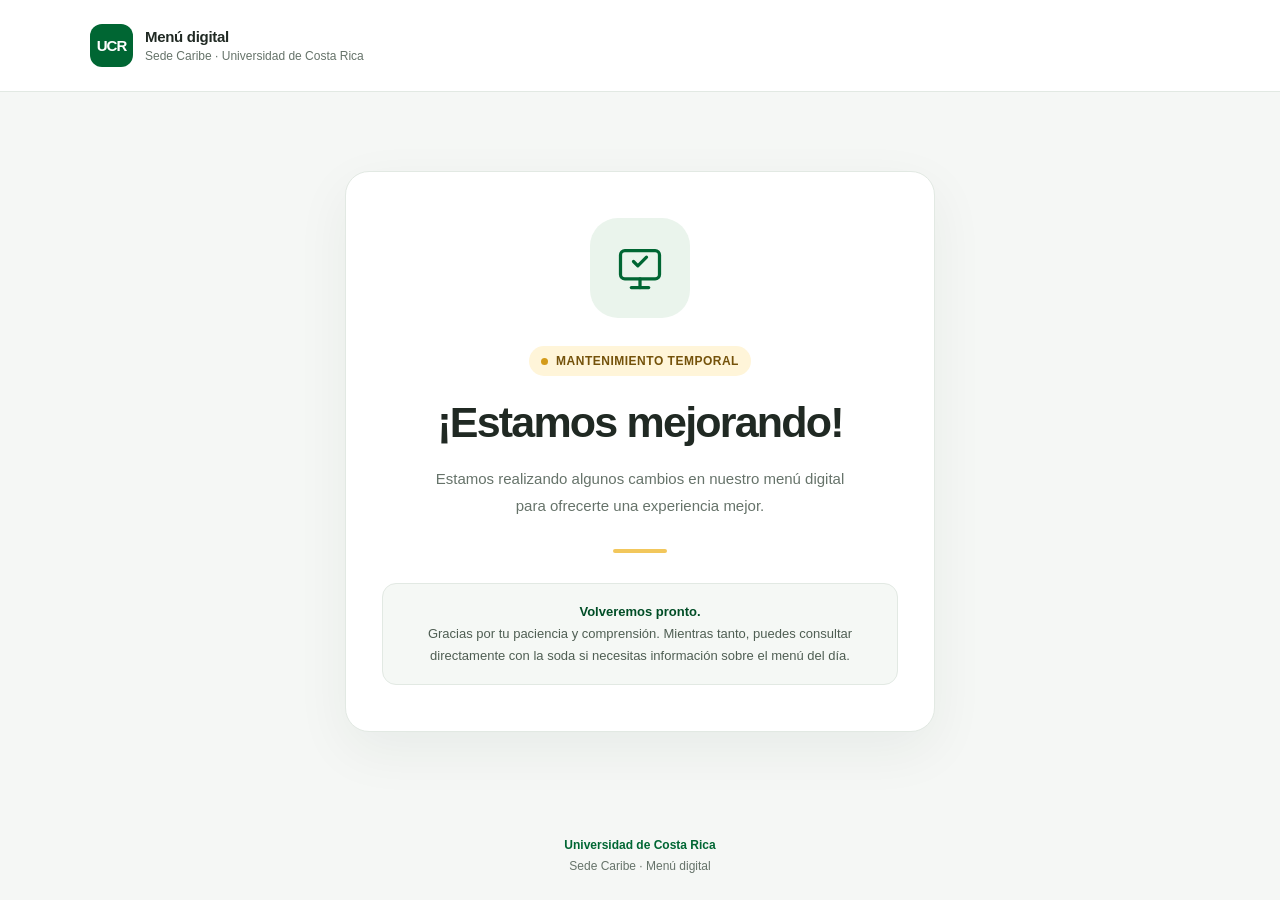
<file: index.html>
<!-- 
<!DOCTYPE html>
<html lang="es">

<head>


  <meta charset="UTF-8">
  <meta name="viewport" content="width=device-width, initial-scale=1.0">

  <title>Comedor Universitario UCR · Menú del día</title>
  <meta name="description"
    content="Consulta el menú de desayuno y almuerzo del Comedor Universitario de la UCR, fácil y rápido.">


  <link rel="canonical" href="https://menu-caribe-ucr.vercel.app/">

 
  <script async src="https://www.googletagmanager.com/gtag/js?id=G-ML6B8LL4CB"></script>
  <script>
    window.dataLayer = window.dataLayer || [];
    function gtag() { dataLayer.push(arguments); }
    gtag('js', new Date());
    gtag('config', 'G-ML6B8LL4CB');
  </script>

  <link rel="preconnect" href="https://fonts.googleapis.com">
  <link rel="preconnect" href="https://fonts.gstatic.com" crossorigin>

  <link
    href="https://fonts.googleapis.com/css2?family=Fredoka:wght@500;600;700&family=Inter:wght@400;500;600;700&display=swap"
    rel="stylesheet">

  <link rel="stylesheet" href="css/style.css">
  <link rel="icon" type="image/png" href="restaurant.png">


  <script src="https://cdn.jsdelivr.net/npm/@supabase/supabase-js@2"></script>


  <script src="https://unpkg.com/lucide@latest"></script>

  <script src="js/config.js"></script>
</head>

<body>



  <header class="site-header">
    <div class="header-inner">

      <div class="brand">

        <div class="brand-badge" aria-hidden="true">
          UCR
        </div>

        <div class="brand-text">
          <h1>Comedor Universitario</h1>
          <p class="tagline">Tu menú del día, fácil y rápido</p>
        </div>

      </div>

      <p class="today-date" id="todayDate">
        Cargando fecha…
      </p>

    </div>
  </header>


  <main id="main-content">

  
    <section class="welcome">

      <span class="eyebrow">
        Menú de hoy
      </span>

      <h2>
        ¿Qué hay para comer hoy?
      </h2>

      <p>
        Consulta las opciones disponibles para desayuno y almuerzo.
      </p>

    </section>


  
    <nav class="day-selector" aria-label="Seleccionar día de la semana">

      <div class="day-scroll" id="daySelector">

       

      </div>

    </nav>


    <p class="day-message" id="dayMessage" aria-live="polite">
    </p>


    <section class="menu-cards" id="menuCards" aria-live="polite">

     

    </section>
  
    <section class="delivery-section" hidden>

      <div class="delivery-header">
        <span class="eyebrow">Servicio de delivery</span>

        <h3>
          ¿Quieres recibir tu almuerzo?
        </h3>

        <p>
          Solicita el almuerzo del día y recíbelo donde estés.
        </p>
      </div>

      <button type="button" class="btn-delivery" id="openDeliveryBtn">

        <i data-lucide="bike" aria-hidden="true"></i>

        <span>
          Solicitar almuerzo por delivery
        </span>

      </button>

    </section>


  
    <div class="delivery-modal" id="deliveryModal" aria-hidden="true">

      <div class="delivery-overlay" id="deliveryOverlay"></div>

      <div class="delivery-dialog" role="dialog" aria-modal="true" aria-labelledby="deliveryTitle">

        <button type="button" class="delivery-close" id="closeDeliveryBtn" aria-label="Cerrar">

          <i data-lucide="x"></i>

        </button>

        <div class="delivery-icon">
          <i data-lucide="bike"></i>
        </div>

        <h3 id="deliveryTitle">
          Solicitar almuerzo
        </h3>

        <p class="delivery-description">
          Completa tus datos para solicitar el almuerzo de hoy.
        </p>


        <form id="deliveryForm">

          <div class="form-group">

            <label for="deliveryName">
              Nombre completo
            </label>

            <input type="text" id="deliveryName" name="nombre" placeholder="Ej. Juan Pérez" maxlength="100" required>

          </div>


          <div class="form-group">

            <label for="deliveryPhone">
              Número de teléfono
            </label>

            <input type="tel" id="deliveryPhone" name="telefono" placeholder="Ej. 8888-8888" maxlength="20" required>

          </div>


          <div class="form-group">

            <label for="deliveryLocation">
              Lugar de entrega
            </label>

            <input type="text" id="deliveryLocation" name="ubicacion" placeholder="Ej. Biblioteca, aula 12, oficina..."
              maxlength="150" required>

          </div>


          <div class="form-group">

            <label for="deliveryDetails">
              Observaciones
              <span>(opcional)</span>
            </label>

            <textarea id="deliveryDetails" name="detalle" placeholder="Alguna indicación para la entrega..."
              maxlength="300" rows="3"></textarea>

          </div>


          <div class="delivery-summary">

            <div>
              <span>Pedido</span>
              <strong>Almuerzo del día</strong>
            </div>

            <i data-lucide="utensils"></i>

          </div>


          <div class="delivery-summary delivery-summary-price">

            <div>
              <span>Costo de envío</span>
              <strong id="deliveryPriceValue">₡300</strong>
            </div>

            <i data-lucide="bike"></i>

          </div>


          <button type="submit" class="btn-submit-delivery" id="submitDeliveryBtn">

            <i data-lucide="send"></i>

            <span>
              Solicitar almuerzo
            </span>

          </button>

          <p class="delivery-error" id="deliveryError">
          </p>

        </form>

      </div>

    </div>

   
    <section class="info-panel">

      <h3>
        Información del comedor
      </h3>

      <ul class="info-list">

        <li>

          <span class="info-icon breakfast-icon" aria-hidden="true">
            <i data-lucide="coffee"></i>
          </span>

          <span>
            Desayuno: 7:00 a.m. – 10:00 a.m.
          </span>

        </li>


        <li>

          <span class="info-icon lunch-icon" aria-hidden="true">
            <i data-lucide="utensils"></i>
          </span>

          <span>
            Almuerzo: 11:00 a.m. – 2:00 p.m.
          </span>

        </li>


        <li>

          <span class="info-icon location-icon" aria-hidden="true">
            <i data-lucide="map-pin"></i>
          </span>

          <span>
            Ubicación: Soda Justo Wright, Sede del Caribe
          </span>

        </li>

      </ul>

      <p class="info-note">
        Los horarios pueden estar sujetos a cambios.
      </p>

    </section>

  </main>


 
  <footer class="site-footer">

    <div class="footer-inner">

     
      <div class="footer-brand">

        <div class="footer-logo" aria-hidden="true">
          UCR
        </div>

        <div class="footer-brand-content">

          <h3>
            Comedor Universitario
          </h3>

          <p class="footer-location">
            Soda Justo Wright · Sede del Caribe
          </p>

          <a href="tel:+50687676340" class="footer-contact" aria-label="Llamar al 8767-6340">
            <i data-lucide="phone" aria-hidden="true"></i>
            <span>
              8767-6340
            </span>
          </a>

          <p class="footer-description">
            Consulta de forma rápida las opciones disponibles
            de desayuno y almuerzo.
          </p>

        </div>

      </div>


     
      <div class="footer-contact-section">

        <h4>
          Contacto del proyecto
        </h4>

        <p class="footer-contact-name">
          Jorge Zamora López
        </p>

        <a href="mailto:jorge.zamoralopez@ucr.ac.cr" class="footer-contact"
          aria-label="Enviar correo a Jorge Zamora López">
          <i data-lucide="mail" aria-hidden="true"></i>
          <span>
            jorge.zamoralopez@ucr.ac.cr
          </span>
        </a>

        <a href="tel:+50687676340" class="footer-contact" aria-label="Llamar al 8767-6340">
          <i data-lucide="phone" aria-hidden="true"></i>
          <span>
            8767-6340
          </span>
        </a>

      </div>

    </div>


    
    <div class="footer-bottom">

      <div class="footer-copyright">

        <p>
          © 2026 Universidad de Costa Rica
        </p>

        <span>
          Desarrollado por Jorge Zamora López
        </span>

      </div>

      <a href="login.html" class="admin-link">
        <i data-lucide="shield-check" aria-hidden="true"></i>
        <span>
          Acceso administrativo
        </span>
      </a>

    </div>

  </footer>

 
  <script src="js/data.js"></script>
  <script src="js/script.js"></script>
  <script src="js/delivery.js"></script>

  
  <script>
    document.addEventListener('DOMContentLoaded', () => {
      if (window.lucide) {
        lucide.createIcons();
      }
    });
  </script>
  

</body>

</html>
-->

<!DOCTYPE html>
<html lang="es">
<head>
  <meta charset="UTF-8">
  <meta name="viewport" content="width=device-width, initial-scale=1">
  <meta name="robots" content="noindex, nofollow">
  <meta http-equiv="refresh" content="0;url=/mantenimiento.html">
  <title>Menú UCR | Mantenimiento</title>
  <script>
    window.location.replace("/mantenimiento.html");
  </script>
</head>
<body>
  <p>
    Estamos realizando mejoras en el menú digital.
    <a href="/mantenimiento.html">Ver aviso de mantenimiento</a>
  </p>
</body>
</html>
</file>
<file: css/style.css>
:root {
  --blue-deep: #16305C;
  --blue-bright: #2F7BF6;
  --blue-pale: #E8F0FE;
  --yellow: #FFB627;
  --yellow-soft: #FFF3DA;
  --orange: #FF6B35;
  --orange-soft: #FFE7DC;
  --green: #2EC4B6;
  --bg: #F5F8FD;
  --surface: #FFFFFF;
  --ink: #16213A;
  --ink-soft: #5B6B8C;
  --border: #DCE6F5;
  --footer-bg: #18201c;
  --font-display: 'Fredoka', system-ui, sans-serif;
  --font-body: 'Inter', system-ui, sans-serif;
  --radius-lg: 26px;
  --radius-md: 16px;
  --radius-sm: 10px;
  --shadow-soft: 0 10px 30px rgba(22, 48, 92, 0.08);
  --shadow-card: 0 14px 34px rgba(22, 48, 92, 0.12);
  --transition: 220ms cubic-bezier(.4, 0, .2, 1);
}

* {
  box-sizing: border-box;
}

html {
  scroll-behavior: smooth;
}

body {
  margin: 0;
  font-family: var(--font-body);
  background: var(--bg);
  color: var(--ink);
  -webkit-font-smoothing: antialiased;
}

h1,
h2,
h3 {
  font-family: var(--font-display);
  margin: 0;
}

p {
  margin: 0;
}

ul {
  margin: 0;
  padding: 0;
  list-style: none;
}

button {
  font-family: inherit;
  cursor: pointer;
}

@media (prefers-reduced-motion: reduce) {

  *,
  *::before,
  *::after {
    animation-duration: 0.001ms !important;
    transition-duration: 0.001ms !important;
  }
}

.site-header {
  background: linear-gradient(135deg, var(--blue-deep) 0%, #1E4380 100%);
  color: #fff;
  padding: 22px 20px 30px;
  border-radius: 0 0 28px 28px;
}

.header-inner {
  max-width: 720px;
  margin: 0 auto;
}

.brand {
  display: flex;
  align-items: center;
  gap: 14px;
}

.brand-badge {
  flex-shrink: 0;
  width: 52px;
  height: 52px;
  border-radius: 50%;
  background: var(--yellow);
  color: var(--blue-deep);
  font-family: var(--font-display);
  font-weight: 700;
  font-size: 0.95rem;
  display: flex;
  align-items: center;
  justify-content: center;
  box-shadow: 0 6px 16px rgba(0, 0, 0, 0.18);
}

.brand-text h1 {
  font-size: 1.4rem;
  font-weight: 600;
  letter-spacing: -0.01em;
}

.tagline {
  font-size: 0.88rem;
  color: #C9D8F5;
  margin-top: 2px;
}

.today-date {
  margin-top: 16px;
  font-size: 0.85rem;
  font-weight: 500;
  color: #fff;
  background: rgba(255, 255, 255, 0.14);
  display: inline-block;
  padding: 7px 14px;
  border-radius: 100px;
  text-transform: capitalize;
}

main {
  max-width: 720px;
  margin: 0 auto;
  padding: 0 20px 40px;
}

.welcome {
  padding-top: 28px;
  text-align: left;
}

.eyebrow {
  display: inline-block;
  font-size: 0.72rem;
  font-weight: 700;
  letter-spacing: 0.08em;
  text-transform: uppercase;
  color: var(--blue-bright);
  background: var(--blue-pale);
  padding: 5px 12px;
  border-radius: 100px;
  margin-bottom: 10px;
}

.welcome h2 {
  font-size: 1.55rem;
  font-weight: 600;
  color: var(--ink);
}

.welcome p {
  margin-top: 6px;
  color: var(--ink-soft);
  font-size: 0.95rem;
}

.day-selector {
  margin-top: 22px;
}

.day-scroll {
  display: flex;
  gap: 10px;
  overflow-x: auto;
  padding: 4px 2px 10px;
  scrollbar-width: none;
}

.day-scroll::-webkit-scrollbar {
  display: none;
}

.day-btn {
  flex: 0 0 auto;
  min-width: 58px;
  padding: 10px 0;
  text-align: center;
  border: 1.5px solid var(--border);
  background: var(--surface);
  color: var(--ink-soft);
  font-weight: 600;
  font-size: 0.85rem;
  border-radius: var(--radius-sm);
  transition:
    transform var(--transition),
    background var(--transition),
    color var(--transition),
    border-color var(--transition);
}

.day-btn:hover {
  border-color: var(--blue-bright);
  color: var(--blue-bright);
  transform: translateY(-2px);
}

.day-btn:active {
  transform: translateY(0);
}

.day-btn.is-today {
  border-color: var(--yellow);
}

.day-btn.is-today::after {
  content: '';
  display: block;
  width: 5px;
  height: 5px;
  border-radius: 50%;
  background: var(--yellow);
  margin: 5px auto 0;
}

.day-btn.is-active {
  background: var(--blue-deep);
  border-color: var(--blue-deep);
  color: #fff;
}

.day-btn.is-active::after {
  background: var(--yellow);
}

.day-message {
  min-height: 18px;
  font-size: 0.82rem;
  color: var(--blue-bright);
  font-weight: 600;
  margin-top: 8px;
  opacity: 0;
  transition: opacity var(--transition);
}

.day-message.is-visible {
  opacity: 1;
}

.menu-cards {
  margin-top: 22px;
  display: grid;
  grid-template-columns: 1fr;
  gap: 18px;
}

.meal-card {
  position: relative;
  background: var(--surface);
  border-radius: var(--radius-lg);
  box-shadow: var(--shadow-card);
  overflow: hidden;
  opacity: 0;
  transform: translateY(14px);
  animation: cardIn 480ms cubic-bezier(.2, .8, .2, 1) forwards;
}

.meal-card:nth-child(2) {
  animation-delay: 90ms;
}

@keyframes cardIn {
  to {
    opacity: 1;
    transform: translateY(0);
  }
}

.meal-photo {
  height: 148px;
  display: flex;
  align-items: center;
  justify-content: center;
  font-size: 3.2rem;
}

.meal-card.breakfast .meal-photo {
  background: linear-gradient(135deg, var(--yellow-soft), #FFE1A8);
}

.meal-card.lunch .meal-photo {
  background: linear-gradient(135deg, var(--orange-soft), #FFD2BC);
}

.meal-photo img {
  width: 100%;
  height: 100%;
  object-fit: cover;
  border-radius: inherit;
}

.meal-body {
  padding: 18px 20px 20px;
}

.meal-title-row {
  display: flex;
  align-items: center;
  justify-content: space-between;
  gap: 12px;
  margin-bottom: 12px;
}

.meal-title {
  font-family: var(--font-display);
  font-size: 1.15rem;
  font-weight: 600;
}

.meal-tag {
  font-size: 0.7rem;
  font-weight: 700;
  padding: 5px 11px;
  border-radius: 100px;
  letter-spacing: 0.02em;
  white-space: nowrap;
}

.meal-card.breakfast .meal-tag {
  background: var(--yellow-soft);
  color: #8A5A00;
}

.meal-card.lunch .meal-tag {
  background: var(--orange-soft);
  color: #B84B1B;
}

.meal-items {
  display: flex;
  flex-direction: column;
  gap: 8px;
}

.meal-item {
  display: flex;
  align-items: baseline;
  gap: 9px;
  font-size: 0.93rem;
  color: var(--ink);
}

.meal-item .dot {
  width: 6px;
  height: 6px;
  border-radius: 50%;
  flex-shrink: 0;
}

.meal-card.breakfast .dot {
  background: var(--yellow);
}

.meal-card.lunch .dot {
  background: var(--orange);
}

.meal-item .label {
  font-size: 0.72rem;
  color: var(--ink-soft);
  min-width: 78px;
  flex-shrink: 0;
}

.ticket-divider {
  position: relative;
  height: 0;
  border-top: 2px dashed var(--border);
  margin: 16px 0;
}

.ticket-divider::before,
.ticket-divider::after {
  content: '';
  position: absolute;
  top: -9px;
  width: 18px;
  height: 18px;
  border-radius: 50%;
  background: var(--bg);
}

.ticket-divider::before {
  left: -32px;
}

.ticket-divider::after {
  right: -32px;
}

.meal-drink {
  display: flex;
  align-items: center;
  gap: 8px;
  font-size: 0.85rem;
  font-weight: 600;
  color: var(--blue-deep);
}

.back-today-wrap {
  display: flex;
  justify-content: center;
  margin-top: 22px;
}

.btn-back-today {
  display: inline-flex;
  align-items: center;
  justify-content: center;
  gap: 8px;
  border: none;
  background: var(--blue-deep);
  color: #fff;
  font-weight: 600;
  font-size: 0.85rem;
  padding: 11px 22px;
  border-radius: 100px;
  box-shadow: 0 8px 20px rgba(22, 48, 92, 0.22);
  transition:
    transform var(--transition),
    box-shadow var(--transition),
    opacity var(--transition);
}

.btn-back-today:hover {
  transform: translateY(-2px);
  box-shadow: 0 12px 26px rgba(22, 48, 92, 0.28);
}

.btn-back-today:active {
  transform: translateY(0);
}

.btn-back-today:disabled {
  opacity: 0;
  pointer-events: none;
}

.btn-back-today:focus-visible,
.day-btn:focus-visible {
  outline: 2.5px solid var(--blue-bright);
  outline-offset: 2px;
}

.info-panel {
  margin-top: 34px;
  background: var(--surface);
  border: 1px solid var(--border);
  border-radius: var(--radius-md);
  padding: 20px;
}

.info-panel h3 {
  font-size: 1rem;
  font-weight: 600;
  margin-bottom: 12px;
}

.info-list {
  display: flex;
  flex-direction: column;
  gap: 9px;
}

.info-list li {
  font-size: 0.88rem;
  color: var(--ink);
  display: flex;
  gap: 8px;
}

.info-note {
  margin-top: 12px;
  font-size: 0.78rem;
  color: var(--ink-soft);
  font-style: italic;
}

.site-footer {
  margin-top: 80px;
  background: var(--footer-bg);
  color: #fff;
}

.footer-inner {
  width: min(1120px, calc(100% - 40px));
  margin: 0 auto;
  padding: 46px 0 40px;
  display: grid;
  grid-template-columns: 1.6fr 1fr;
  gap: 80px;
}

.footer-brand {
  display: flex;
  align-items: flex-start;
  gap: 16px;
}

.footer-logo {
  width: 46px;
  height: 46px;
  flex-shrink: 0;
  display: flex;
  align-items: center;
  justify-content: center;
  border-radius: 11px;
  background: #fff;
  color: var(--footer-bg);
  font-size: 13px;
  font-weight: 700;
  letter-spacing: .04em;
}

.footer-brand-content h3 {
  margin: 1px 0 5px;
  font-size: 18px;
  line-height: 1.3;
  font-weight: 700;
}

.footer-location {
  color: rgba(255, 255, 255, .62);
  font-size: 13px;
  line-height: 1.5;
}

.footer-description {
  max-width: 430px;
  margin-top: 16px;
  color: rgba(255, 255, 255, .48);
  font-size: 13px;
  line-height: 1.6;
}

.footer-contact-section h4 {
  margin: 0 0 12px;
  color: rgba(255, 255, 255, .48);
  font-size: 11px;
  font-weight: 700;
  text-transform: uppercase;
  letter-spacing: .1em;
}

.footer-contact-name {
  margin-bottom: 10px;
  color: rgba(255, 255, 255, .88);
  font-size: 14px;
  font-weight: 600;
}

.footer-contact {
  display: flex;
  align-items: center;
  width: fit-content;
  gap: 9px;
  margin-bottom: 9px;
  color: rgba(255, 255, 255, .62);
  font-size: 13px;
  text-decoration: none;
  transition:
    color .2s ease,
    transform .2s ease;
}

.footer-contact svg {
  width: 15px;
  height: 15px;
  flex-shrink: 0;
}

.footer-contact:hover {
  color: #fff;
  transform: translateX(2px);
}

.footer-bottom {
  width: min(1120px, calc(100% - 40px));
  margin: 0 auto;
  padding: 20px 0;
  border-top: 1px solid rgba(255, 255, 255, .09);
  display: flex;
  align-items: center;
  justify-content: space-between;
  gap: 25px;
}

.footer-copyright {
  display: flex;
  align-items: center;
  gap: 14px;
}

.footer-copyright p,
.footer-copyright span {
  margin: 0;
  font-size: 11px;
}

.footer-copyright p {
  color: rgba(255, 255, 255, .48);
}

.footer-copyright span {
  color: rgba(255, 255, 255, .32);
}

.admin-link {
  display: inline-flex;
  align-items: center;
  gap: 7px;
  padding: 8px 11px;
  border: 1px solid rgba(255, 255, 255, .12);
  border-radius: 7px;
  color: rgba(255, 255, 255, .58);
  font-size: 11px;
  font-weight: 600;
  text-decoration: none;
  transition:
    color .2s ease,
    background .2s ease,
    border-color .2s ease;
}

.admin-link svg {
  width: 14px;
  height: 14px;
}

.admin-link:hover {
  color: #fff;
  background: rgba(255, 255, 255, .06);
  border-color: rgba(255, 255, 255, .20);
}

.menu-empty {
  grid-column: 1 / -1;
  text-align: center;
  color: var(--ink-soft);
  padding: 30px 0;
  font-size: 0.9rem;
}

@media (min-width: 700px) {
  .brand-text h1 {
    font-size: 1.6rem;
  }

  .welcome h2 {
    font-size: 1.9rem;
  }

  .menu-cards {
    grid-template-columns: 1fr 1fr;
    gap: 22px;
  }

  .ticket-divider::before {
    left: -33px;
  }

  .ticket-divider::after {
    right: -33px;
  }

  main {
    padding-left: 32px;
    padding-right: 32px;
  }
}

@media (min-width: 900px) {

  main,
  .header-inner {
    max-width: 900px;
  }
}

@media (max-width: 720px) {
  .footer-inner {
    grid-template-columns: 1fr;
    gap: 32px;
    padding: 38px 0 34px;
  }

  .footer-bottom {
    align-items: flex-start;
    flex-direction: column;
    gap: 18px;
  }

  .footer-copyright {
    align-items: flex-start;
    flex-direction: column;
    gap: 5px;
  }
}

@media (max-width: 480px) {

  .footer-inner,
  .footer-bottom {
    width: min(100% - 30px, 1120px);
  }

  .footer-brand {
    gap: 13px;
  }

  .footer-logo {
    width: 42px;
    height: 42px;
  }

  .footer-brand-content h3 {
    font-size: 17px;
  }

  .footer-contact {
    max-width: 100%;
  }

  .footer-contact span {
    overflow-wrap: anywhere;
  }
}

.day-btn.is-locked {
  opacity: 0.45;
  cursor: not-allowed;
  background: #eef2f7;
  color: #9aa6b8;
  border-color: #e1e6ee;
  transform: none;
}

.day-btn.is-locked:hover {
  transform: none;
  border-color: #e1e6ee;
  color: #9aa6b8;
}

.day-btn.is-locked::after {
  display: none;
}

/* =========================================================
   DELIVERY
   ========================================================= */

.delivery-section {
  margin-top: 28px;
  padding: 22px;
  background: var(--surface);
  border: 1px solid var(--border);
  border-radius: var(--radius-md);
  text-align: center;
}

.delivery-header h3 {
  margin-top: 4px;
  font-size: 1.25rem;
  font-weight: 600;
}

.delivery-header p {
  margin-top: 6px;
  color: var(--ink-soft);
  font-size: 0.88rem;
}

.btn-delivery {
  margin-top: 18px;
  width: 100%;
  display: inline-flex;
  align-items: center;
  justify-content: center;
  gap: 9px;
  padding: 13px 18px;
  border: none;
  border-radius: 12px;
  background: var(--blue-deep);
  color: #fff;
  font-size: 0.9rem;
  font-weight: 600;
  transition:
    transform var(--transition),
    box-shadow var(--transition),
    background var(--transition);
}

.btn-delivery svg {
  width: 18px;
  height: 18px;
}

.btn-delivery:hover {
  transform: translateY(-2px);
  box-shadow: 0 8px 20px rgba(22, 48, 92, 0.22);
}

.btn-delivery:active {
  transform: translateY(0);
}


/* =========================================================
   MODAL DELIVERY
   ========================================================= */

.delivery-modal {
  position: fixed;
  inset: 0;
  z-index: 1000;
  display: none;
  align-items: center;
  justify-content: center;
  padding: 20px;
}

.delivery-modal.is-open {
  display: flex;
}

.delivery-overlay {
  position: absolute;
  inset: 0;
  background: rgba(10, 20, 40, 0.58);
  backdrop-filter: blur(4px);
}

.delivery-dialog {
  position: relative;
  z-index: 1;
  width: min(100%, 460px);
  max-height: calc(100vh - 40px);
  overflow-y: auto;
  background: var(--surface);
  border-radius: 24px;
  padding: 28px 24px 24px;
  box-shadow: 0 24px 70px rgba(0, 0, 0, 0.22);
  animation: deliveryModalIn 220ms ease forwards;
}

@keyframes deliveryModalIn {
  from {
    opacity: 0;
    transform: translateY(12px) scale(.98);
  }

  to {
    opacity: 1;
    transform: translateY(0) scale(1);
  }
}

.delivery-close {
  position: absolute;
  top: 14px;
  right: 14px;
  width: 36px;
  height: 36px;
  border: none;
  border-radius: 50%;
  background: var(--bg);
  color: var(--ink-soft);
  display: flex;
  align-items: center;
  justify-content: center;
}

.delivery-close:hover {
  background: var(--blue-pale);
  color: var(--blue-deep);
}

.delivery-close svg {
  width: 18px;
  height: 18px;
}

.delivery-icon {
  width: 50px;
  height: 50px;
  margin-bottom: 14px;
  border-radius: 14px;
  background: var(--blue-pale);
  color: var(--blue-bright);
  display: flex;
  align-items: center;
  justify-content: center;
}

.delivery-icon svg {
  width: 25px;
  height: 25px;
}

.delivery-dialog h3 {
  font-size: 1.4rem;
  font-weight: 600;
}

.delivery-description {
  margin-top: 5px;
  color: var(--ink-soft);
  font-size: 0.86rem;
  line-height: 1.5;
}


/* =========================================================
   FORMULARIO
   ========================================================= */

#deliveryForm {
  margin-top: 20px;
}

.form-group {
  margin-bottom: 15px;
}

.form-group label {
  display: block;
  margin-bottom: 6px;
  font-size: 0.78rem;
  font-weight: 600;
  color: var(--ink);
}

.form-group label span {
  color: var(--ink-soft);
  font-weight: 400;
}

.form-group input,
.form-group textarea {
  width: 100%;
  border: 1px solid var(--border);
  border-radius: 11px;
  background: var(--bg);
  color: var(--ink);
  font-family: inherit;
  font-size: 0.88rem;
  padding: 11px 12px;
  outline: none;
  transition:
    border-color var(--transition),
    box-shadow var(--transition),
    background var(--transition);
}

.form-group textarea {
  resize: vertical;
  min-height: 82px;
}

.form-group input:focus,
.form-group textarea:focus {
  background: #fff;
  border-color: var(--blue-bright);
  box-shadow: 0 0 0 3px rgba(47, 123, 246, 0.10);
}


/* =========================================================
   RESUMEN
   ========================================================= */

.delivery-summary {
  display: flex;
  align-items: center;
  justify-content: space-between;
  gap: 12px;
  margin-top: 18px;
  padding: 13px 14px;
  border-radius: 12px;
  background: var(--blue-pale);
  color: var(--blue-deep);
}

.delivery-summary div {
  display: flex;
  flex-direction: column;
  gap: 3px;
}

.delivery-summary span {
  font-size: 0.7rem;
  color: var(--ink-soft);
}

.delivery-summary strong {
  font-size: 0.84rem;
}

.delivery-summary svg {
  width: 21px;
  height: 21px;
}


/* =========================================================
   BOTÓN ENVIAR
   ========================================================= */

.btn-submit-delivery {
  width: 100%;
  margin-top: 15px;
  padding: 13px 18px;
  border: none;
  border-radius: 12px;
  background: var(--blue-deep);
  color: #fff;
  display: flex;
  align-items: center;
  justify-content: center;
  gap: 8px;
  font-size: 0.88rem;
  font-weight: 600;
  transition:
    transform var(--transition),
    opacity var(--transition);
}

.btn-submit-delivery:hover {
  transform: translateY(-1px);
}

.btn-submit-delivery:disabled {
  opacity: .6;
  cursor: wait;
}

.btn-submit-delivery svg {
  width: 17px;
  height: 17px;
}

.delivery-error {
  min-height: 18px;
  margin-top: 10px;
  color: #C0392B;
  font-size: 0.78rem;
  text-align: center;
}

/* =========================================================
   DELIVERY SUCCESS
   ========================================================= */

.delivery-success {
  position: fixed;
  z-index: 2000;
  left: 50%;
  bottom: 24px;
  transform: translateX(-50%);
  width: min(90%, 380px);
  padding: 18px 20px;
  border-radius: 16px;
  background: var(--surface);
  box-shadow: 0 18px 50px rgba(22, 48, 92, 0.20);
  border: 1px solid var(--border);
  text-align: center;
  animation: successIn 260ms ease forwards;
}

.delivery-success.hide {
  animation: successOut 250ms ease forwards;
}

.delivery-success-icon {
  width: 40px;
  height: 40px;
  margin: 0 auto 9px;
  border-radius: 50%;
  background: #E6F7F3;
  color: #16877D;
  display: flex;
  align-items: center;
  justify-content: center;
}

.delivery-success-icon svg {
  width: 20px;
  height: 20px;
}

.delivery-success strong {
  display: block;
  font-size: 0.95rem;
}

.delivery-success p {
  margin-top: 4px;
  color: var(--ink-soft);
  font-size: 0.78rem;
  line-height: 1.45;
}

.delivery-success>span {
  display: block;
  margin-top: 8px;
  color: var(--blue-bright);
  font-size: 0.72rem;
  font-weight: 700;
}

@keyframes successIn {
  from {
    opacity: 0;
    transform: translate(-50%, 15px);
  }

  to {
    opacity: 1;
    transform: translate(-50%, 0);
  }
}

@keyframes successOut {
  from {
    opacity: 1;
    transform: translate(-50%, 0);
  }

  to {
    opacity: 0;
    transform: translate(-50%, 15px);
  }
}

.delivery-summary-price {
  margin-top: 8px;
}
</file>
